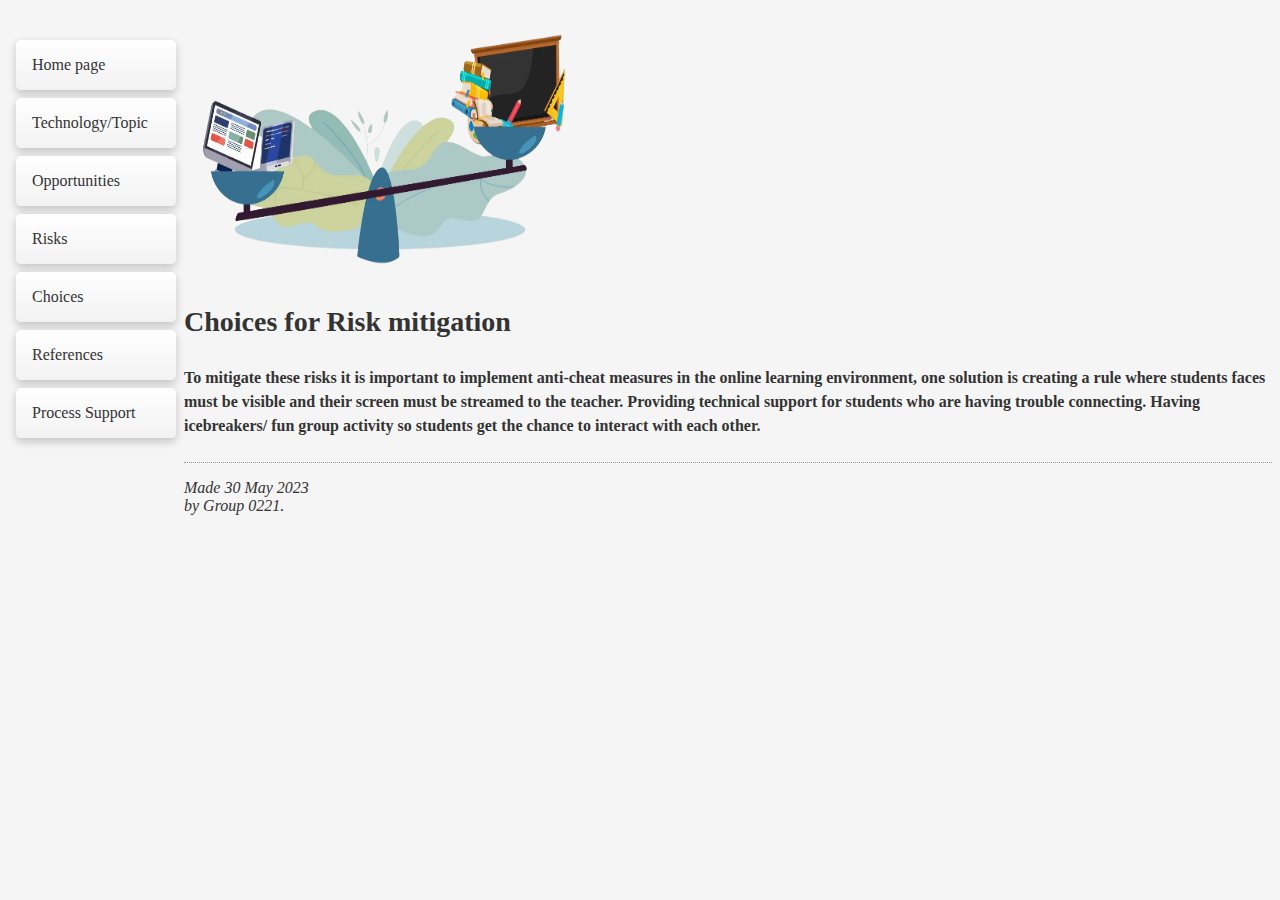
<file: misc/choices.html>
<!DOCTYPE html PUBLIC "-//W3C//DTD HTML 4.01//EN">
<html>
<head>
  <title>choices</title>
  	<link rel="stylesheet" href="../styles/mystyles.css">
  </head>

<body>
<img src="../images/image-removebg.png" width = "400" height = "275" alt="Online learning"
<!-- Site navigation menu -->

<ul class="navbar">
  <li><a href="../index.html">Home page</a>
  <li><a href="topic.html">Technology/Topic</a>
	<li><a href="opportunities.html">Opportunities</a>
	<li><a href="risks.html">Risks</a>
	<li><a href="choices.html">Choices</a>
	<li><a href="references.html">References</a>
   <li><a href="process.html">Process Support</a>
</ul>

<!-- Main content -->
<h1>Choices for Risk mitigation</h1>


</ul><h4><p>To mitigate these risks it is important to implement anti-cheat measures
in the online learning environment, one solution is creating a rule where
students faces must be visible and their screen must be streamed to the
teacher. Providing technical support for students who are having trouble
connecting. Having icebreakers/ fun group activity so students get the
chance to interact with each other.<p></h4>

<!-- Sign and date the page, it's only polite! -->
<address>Made 30 May 2023<br>
  by Group 0221.</address>
 
 </html>
</file>
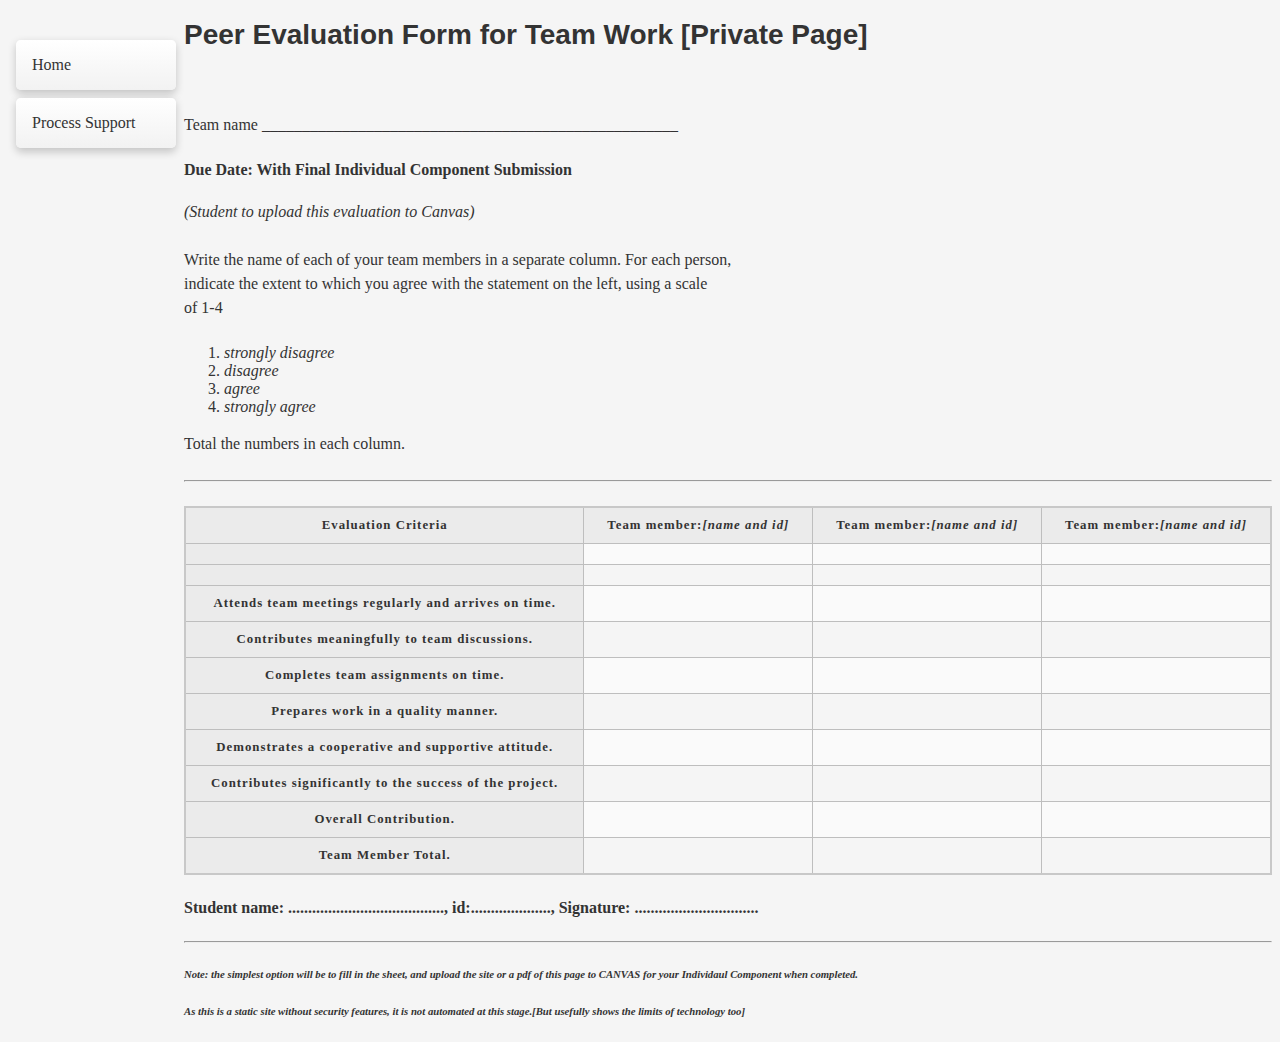
<file: misc/evaluation.html>
<!DOCTYPE html PUBLIC "-//W3C//DTD HTML 4.01//EN">
<html>
<head>
  <title>Peer Evaluation Form</title>
   	<link rel="stylesheet" href="../styles/minimal-table.css" type="text/css">
	<link rel="stylesheet" href="../styles/mystyles.css">
</head>

<body>
<!-- Site navigation menu -->
<ul class="navbar">
  <li><a href="../index.html">Home</a>
  <li><a href="process.html">Process Support</a>
</ul>

<h1>Peer Evaluation Form for Team Work [Private Page]</h1><br>
<p>Team name ____________________________________________________</p>

<h4>Due Date:  With Final Individual Component Submission </h4><p><em>(Student to upload this evaluation to Canvas)</em></p> 


<p>Write the name of each of your team members in a separate column. For each person,<br>
 indicate the extent to which you agree with the statement on the left, using a scale <br>
 of 1-4 
 <ol start =01>
 <li><em>strongly disagree
 <li>disagree
 <li>agree
 <li>strongly agree</em>
 </ol>
 
<p> Total the numbers in each column.


		
<table>
    <p>
	<body ><th>Evaluation Criteria</th>
    
        
        <th scope="col" class="Team member 1">Team member:<em>[name and id]</em></th> 
	    <th scope="col" class="Team member 1">Team member:<em>[name and id]</em></th> 
        <th scope="col" class="Team member 1">Team member:<em>[name and id]</em></th> 
		
    </tr>
	<hr />
	</p>
	<p align = "left"</p>
		<th scope="row"></th>
		<td></td>
		<td></td>
        <td></td>

   </tr>
	<p align = "left"</p>
		<th scope="row"></th>
		<td></td>
		<td></td>
        <td></td>

   </tr>
		<p align = "left"</p>
		<th scope="row">Attends team meetings regularly and arrives on time.</th>
		<td></td>
		<td></td>
        <td></td>

   </tr>
	<p align = "left"</p>
	<th scope="row">Contributes meaningfully to team discussions.</th>
        <td></td>
		<td></td>
        <td></td>
 
    </tr>
	<th scope="row">Completes team assignments on time.</th>
        <td></td>
		<td></td>
        <td></td>
  
    </tr>
	<th scope="row">Prepares work in a quality manner.</th>
        <td></td>
		<td></td>
        <td></td>
     
    </tr>
	<th scope="row">Demonstrates a cooperative and supportive attitude.</th>
        <td></td>
		<td></td>
        <td></td>
        
    </tr>
	<th scope="row">Contributes significantly to the success of the project.</th>
        <td></td>
		<td></td>
        <td></td>
        
    </tr>
	<th scope="row">Overall Contribution.</th>
        <td></td>
		<td></td>
        <td></td>
        		
   </tr>
   		
   </tr><th scope="row">Team Member Total.</th>
        
		<td></td>
		<td></td>
        <td></td>
        		
   </tr>
</table>

<p><h4>Student name: ......................................., id:...................., Signature: ...............................</p></h4>
<hr/>
<p><h6><em>Note: the simplest option will be to fill in the sheet, and upload the site or a pdf of this page to CANVAS for your Individaul Component when completed.</p></h6></em> 
 <p><h6><em>As this is a static site without security features, it is not automated at this stage.[But usefully shows the limits of technology too]</p></h6></em>
</body>
</html>
</file>
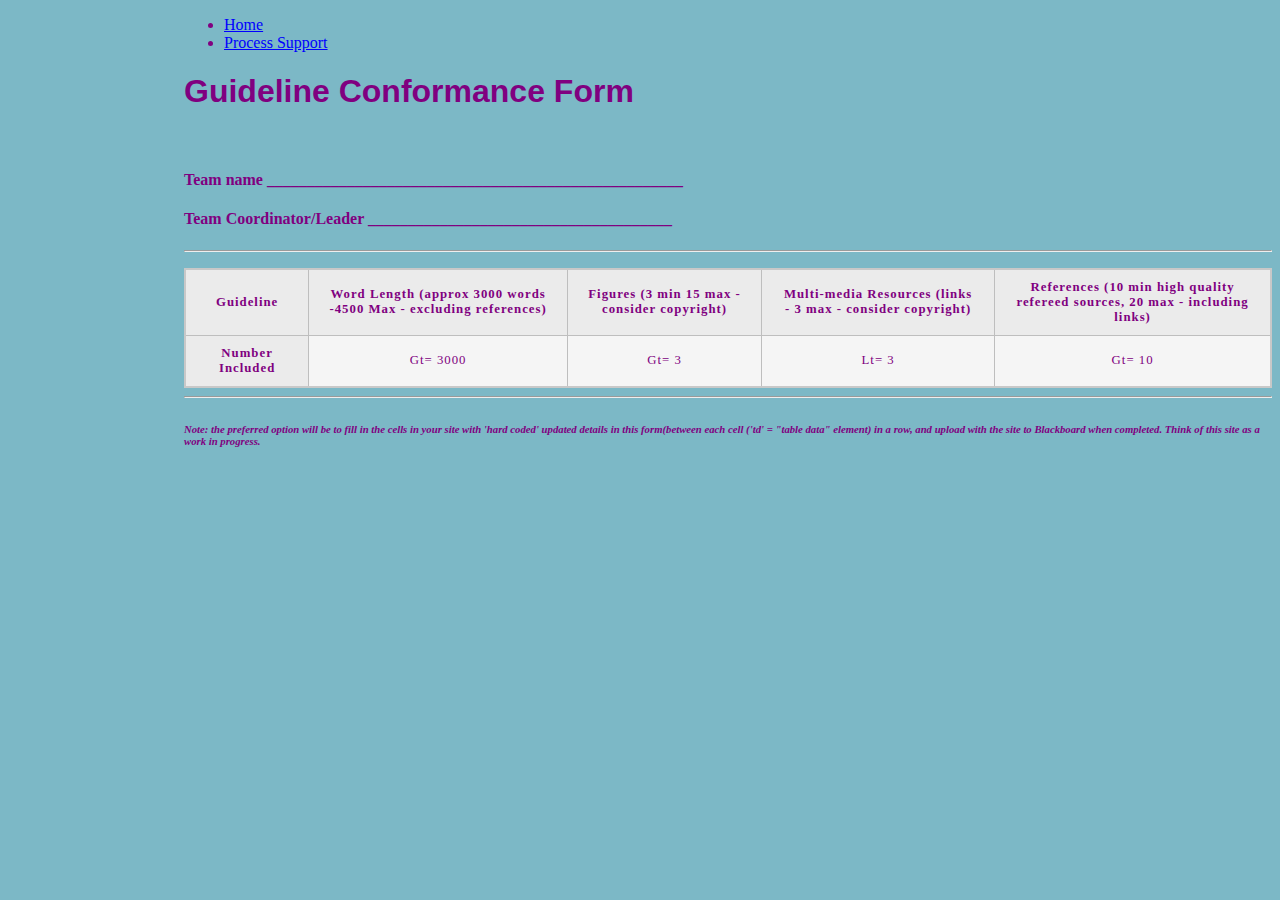
<file: misc/guidelines.html>
<!DOCTYPE html PUBLIC "-//W3C//DTD HTML 4.01//EN">
<html>
<head>
  <title>guidelines</title>
   	<link rel="stylesheet" href="../styles/minimal-table.css" type="text/css">
</head>

<body>
<!-- Site navigation menu -->
<ul class="navbar">
  <li><a href="../index.html">Home</a>
  <li><a href="process.html">Process Support</a>
</ul>




<h1>Guideline Conformance Form</h1><br>


<h4><p>Team name ____________________________________________________</p></h4>

<h4><p>Team Coordinator/Leader ______________________________________</p></h4>
		
<table>
    <p>
	<body ><th>Guideline</th>
    
        
        <th scope="col" class="word length">Word Length (approx 3000 words -4500 Max - excluding references)</th>
	    <th scope="col" class="first name">Figures (3 min 15  max - consider copyright)</th> 
        <th scope="col" class="id">Multi-media  Resources (links - 3 max - consider copyright)</th> 
		<th scope="col" class="email">References (10 min high quality refereed sources, 20 max - including links)</th>
	<tr></tr>
	<hr />
	</p>
	
	<p align = "left"</p>
		<th scope="row">Number Included</th>
		<td> Gt= 3000</td>
		<td> Gt= 3</td>
        <td> Lt= 3</td>
		<td> Gt= 10</td>
   </tr>
	
  
</table>


<hr/

<hr/>
<p><h6><em>Note: the preferred option will be to fill in the cells in your site with 'hard coded' updated details in this form(between each cell ('td' = "table data" element) in a row, and upload with the site to Blackboard when completed.  Think of this site as a work in progress.</p></h6></em> 

</body>
</html>
</file>
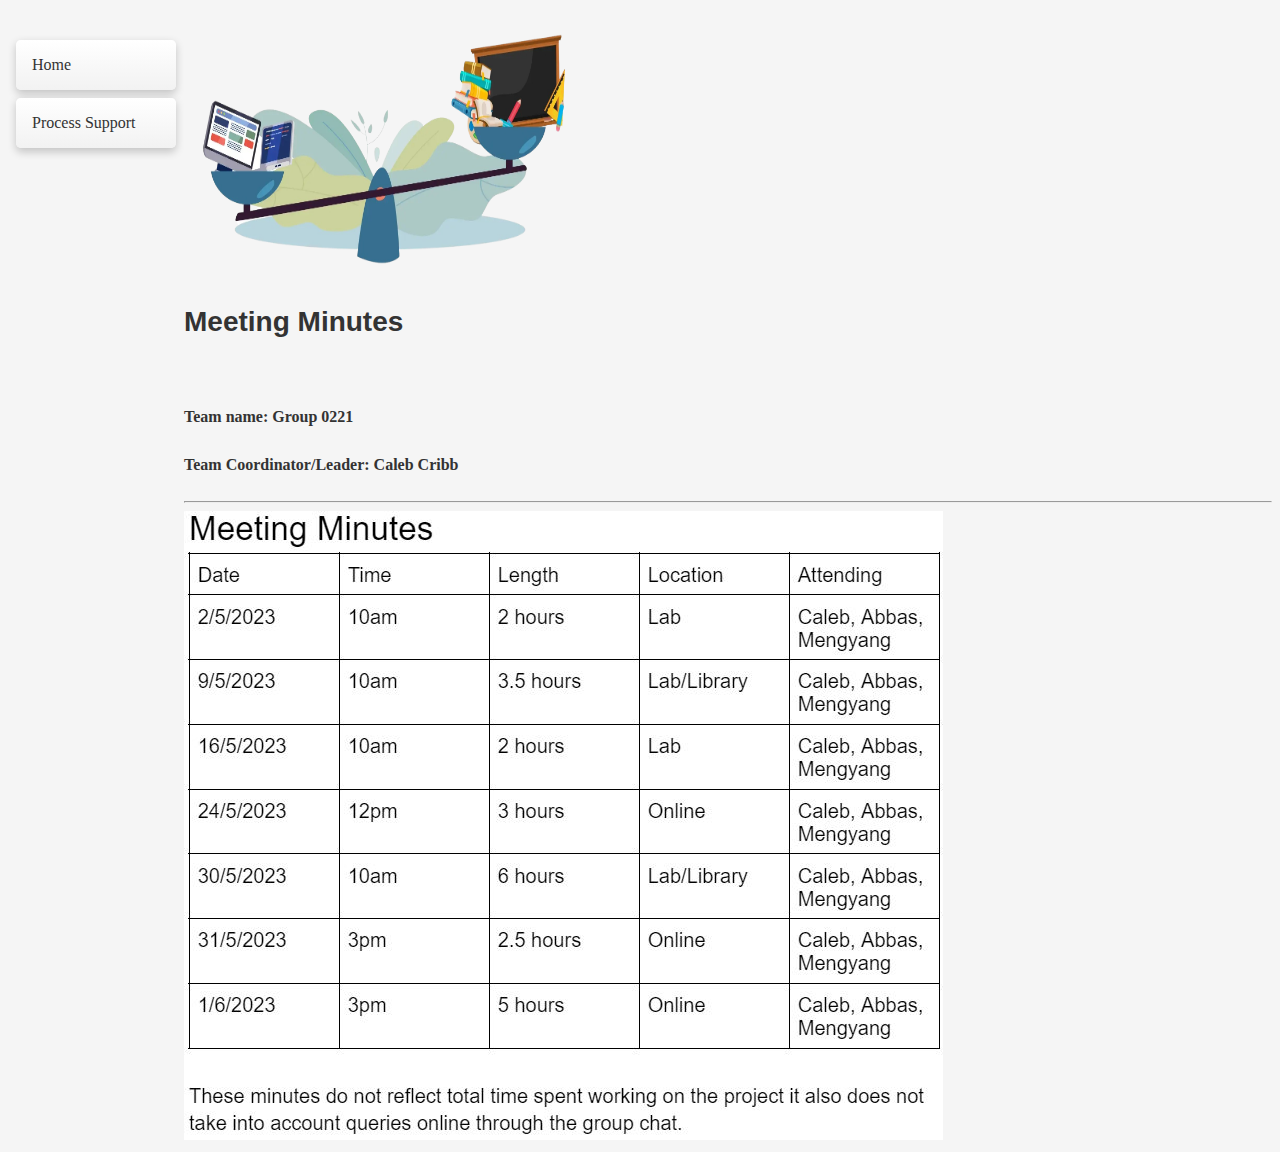
<file: misc/meetings.html>
<!DOCTYPE html PUBLIC "-//W3C//DTD HTML 4.01//EN">
<html>
<head>
  <title>guidelines</title>
   	<link rel="stylesheet" href="../styles/minimal-table.css" type="text/css">
	<link rel="stylesheet" href="../styles/mystyles.css">
</head>

<body>
<img src="../images/image-removebg.png" width = "400" height = "275" alt="Online learning"
<!-- Site navigation menu -->
<ul class="navbar">
	<li><a href="../index.html">Home</a>
	<li><a href="process.html">Process Support</a>
	</ul>




<h1>Meeting Minutes</h1><br>


<h4><p>Team name: Group 0221</p></h4>

<h4><p>Team Coordinator/Leader: Caleb Cribb</p></h4>
		

  <a href="https://github.com/Syed-Abbas-Ali03/Syed-Abbas-Ali03.github.io/blob/main/images/Meeting%20minutes.JPG" Meeting Minutes Repository Alternative Link</a>      

  

<hr/>

 <img src="../images/Meeting minutes.JPG" alt="Meeting minutes"
</body>
</html>
</file>
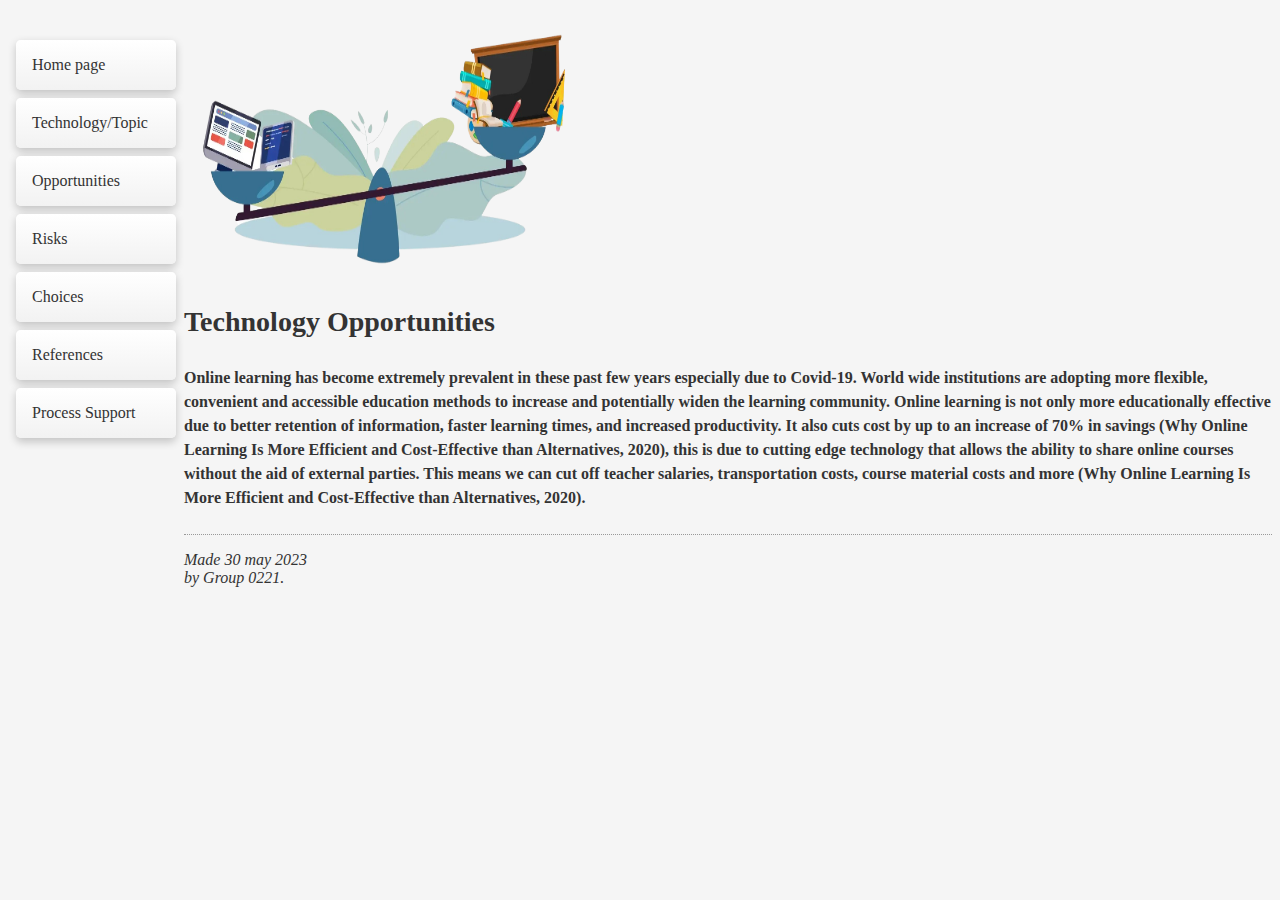
<file: misc/opportunities.html>
<!DOCTYPE html PUBLIC "-//W3C//DTD HTML 4.01//EN">
<html>
<head>
  <title>opportunities</title>
  	<link rel="stylesheet" href="../styles/mystyles.css">
  </head>

<body>
<img src="../images/image-removebg.png" width = "400" height = "275" alt="Online learning"
<!-- Site navigation menu -->

<ul class="navbar">
  <li><a href="../index.html">Home page</a>
  <li><a href="topic.html">Technology/Topic</a>
	<li><a href="opportunities.html">Opportunities</a>
	<li><a href="risks.html">Risks</a>
	<li><a href="choices.html">Choices</a>
	<li><a href="references.html">References</a>
   <li><a href="process.html">Process Support</a>
</ul>

<!-- Main content -->
<h1>Technology Opportunities</h1>
</ul><h4><p>Online learning has become extremely prevalent in these past few years especially due to Covid-19. World wide institutions are adopting more flexible, convenient and accessible education methods to increase and potentially widen the learning community. Online learning is not only more educationally effective due to better retention of information, faster learning times, and increased productivity. It also cuts cost by up to an increase of 70% in savings (Why Online Learning Is More Efficient and Cost-Effective than Alternatives, 2020),  this is due to cutting edge technology that allows the ability to share online courses without the aid of external parties. This means we can cut off teacher salaries, transportation costs, course material costs and more (Why Online Learning Is More Efficient and Cost-Effective than Alternatives, 2020).<p></h4>

<!-- Sign and date the page, it's only polite! -->
<address>Made 30 may 2023<br>
  by Group 0221.</address>
 

 </html>
</file>
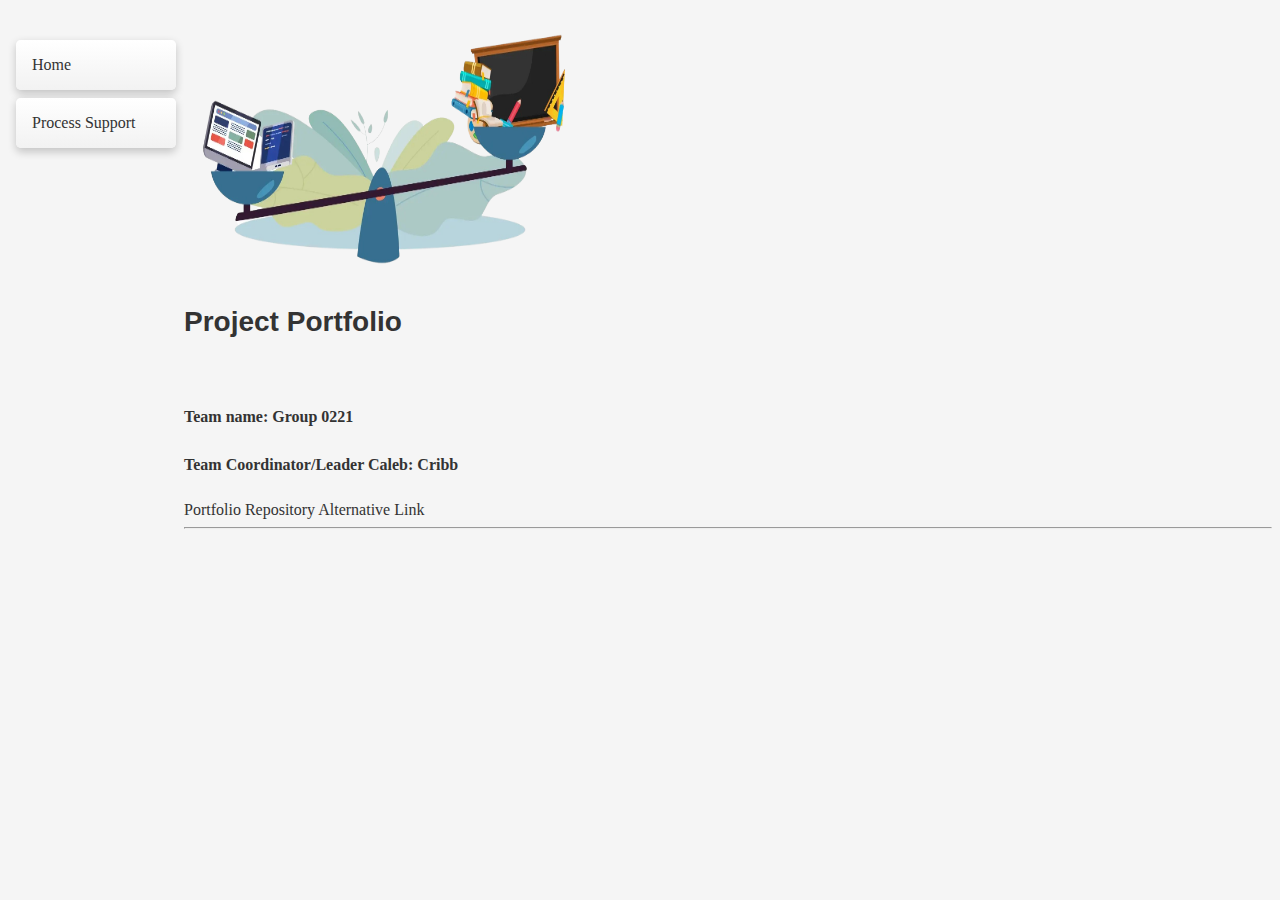
<file: misc/portfolio.html>
<!DOCTYPE html PUBLIC "-//W3C//DTD HTML 4.01//EN">
<html>
<head>
  <title>portfolio</title>
   	<link rel="stylesheet" href="../styles/minimal-table.css" type="text/css">
	<link rel="stylesheet" href="../styles/mystyles.css">
</head>

<body>
<img src="../images/image-removebg.png" width = "400" height = "275" alt="Online learning"
<!-- Site navigation menu -->
<ul class="navbar">
	<li><a href="../index.html">Home</a>
	<li><a href="process.html">Process Support</a>
	</ul>




<h1>Project Portfolio</h1><br>


<h4><p>Team name: Group 0221</p></h4>

<h4><p>Team Coordinator/Leader Caleb: Cribb</p></h4>
		

  <a href="https://github.com/Syed-Abbas-Ali03/Syed-Abbas-Ali03.github.io">Portfolio Repository Alternative Link</a>      

  

<hr/>
</body>
</html>
</file>
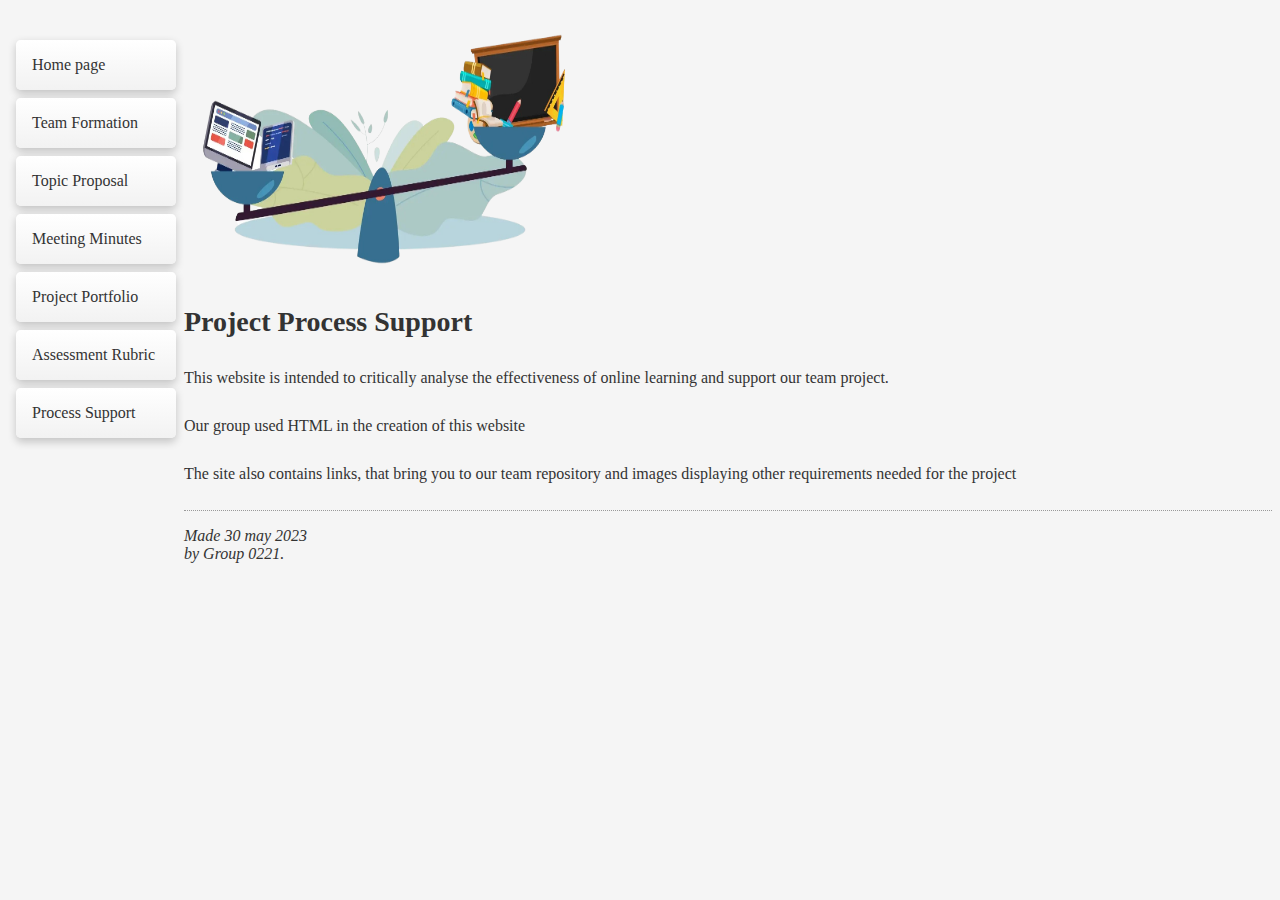
<file: misc/process.html>
<!DOCTYPE html PUBLIC "-//W3C//DTD HTML 4.01//EN">
<html>
<head>
  <title>process support</title>
  	<link rel="stylesheet" href="../styles/mystyles.css">
  </head>

<body>
<img src="../images/image-removebg.png" width = "400" height = "275" alt="Online learning"
<!-- Site navigation menu -->

<!-- Main content -->
<h1>Project Process Support</h1>


<ul class="navbar">
  <li><a href="../index.html">Home page</a>
  <li><a href="team-formation.html">Team Formation</a>
   <li><a href="proposal.html">Topic Proposal</a>
	<li><a href="meetings.html">Meeting Minutes</a>
	<li><a href="portfolio.html">Project Portfolio</a>
		<li><a href="rubric.html">Assessment Rubric</a>
   <li><a href="process.html">Process Support</a>
   
</ul><p>This website is intended to critically analyse the effectiveness of online learning and support our team project.</p>
<p>Our group used HTML in the creation of this website</p>
<p>The site also contains links, that bring you to our team repository and images displaying other requirements needed for the project</p>



<!-- Sign and date the page, it's only polite! -->
<address>Made 30 may 2023<br>
  by Group 0221.</address>
 
  
</body>
</html>
</file>
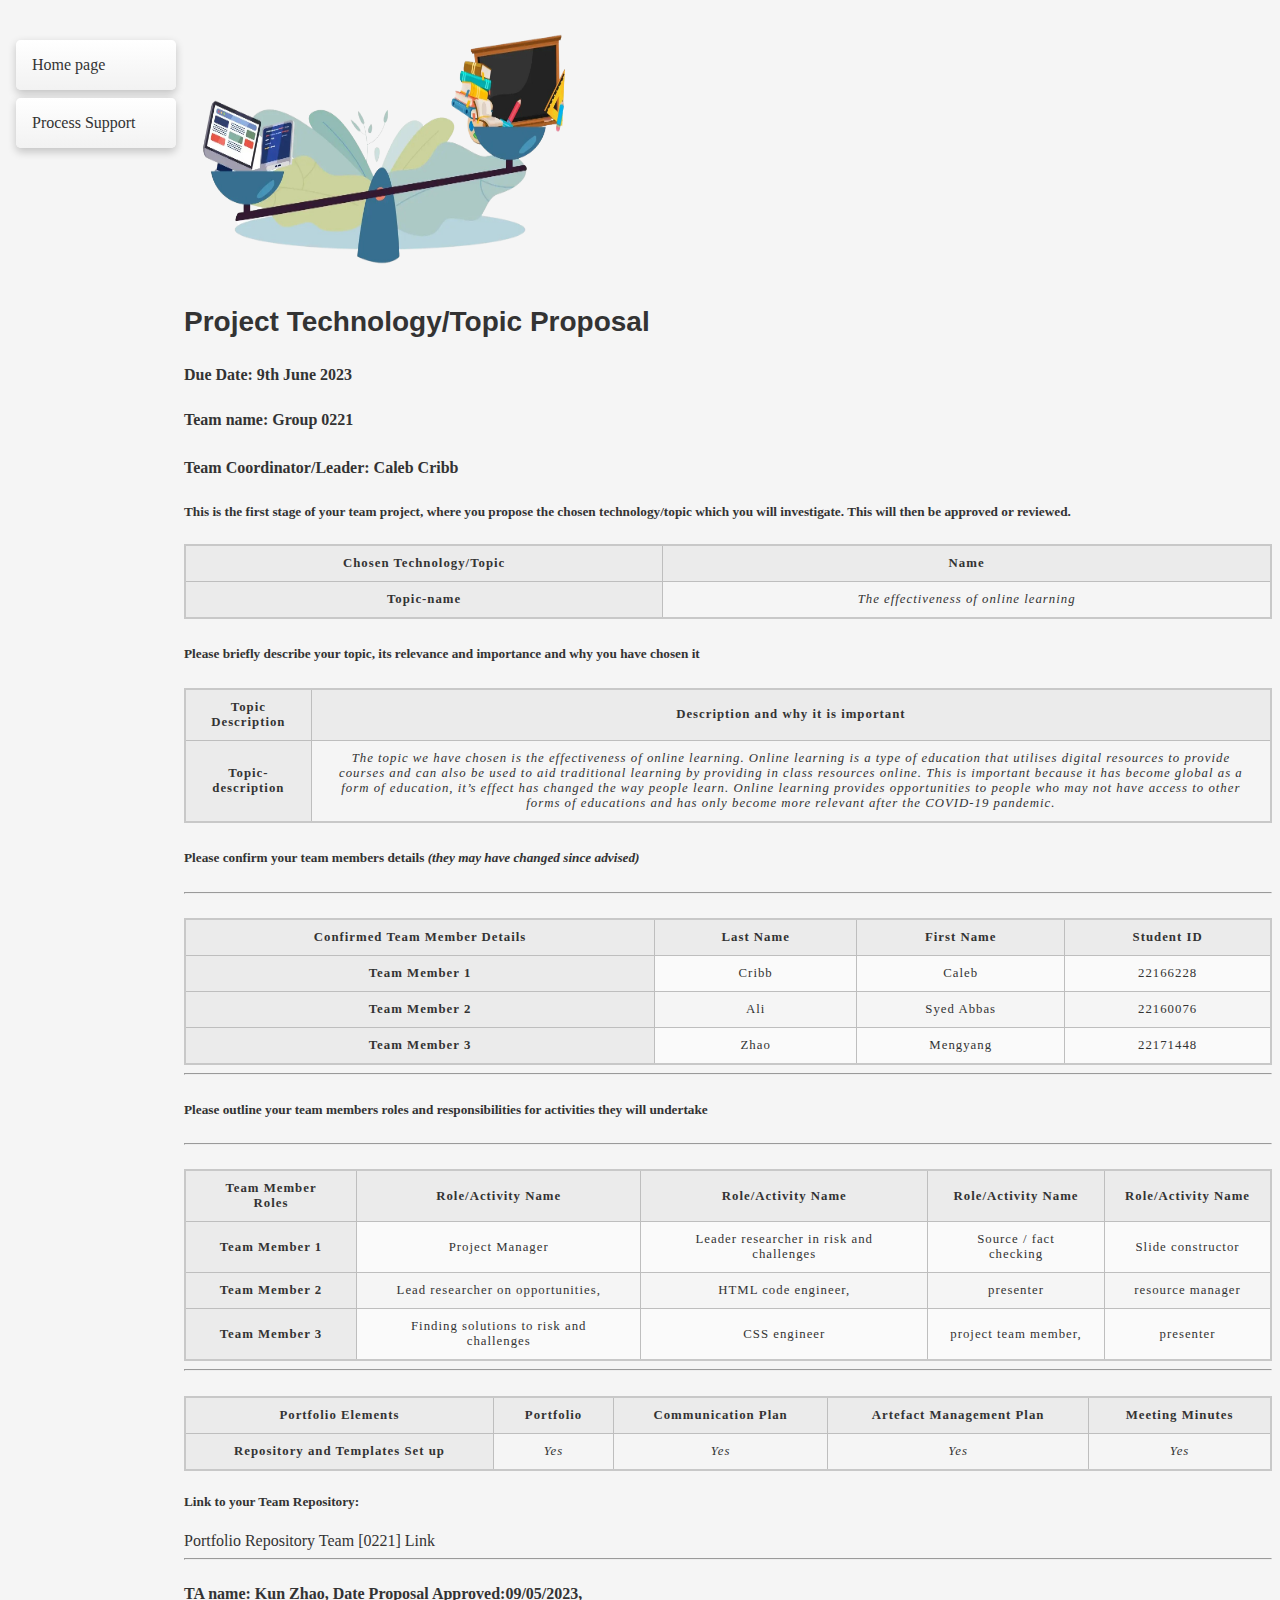
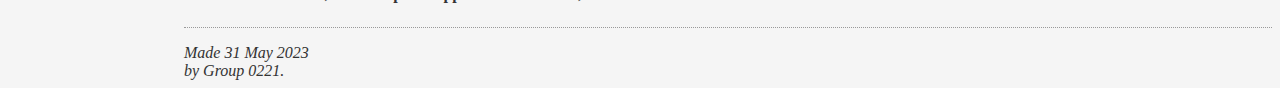
<file: misc/proposal.html>
<!DOCTYPE html PUBLIC "-//W3C//DTD HTML 4.01//EN">
<html>
<head>
  <title>"proposal" </title>
  	<link rel="stylesheet" href="../styles/minimal-table.css">
	<link rel="stylesheet" href="../styles/mystyles.css">
  </head>


<body>
<img <img src="../images/image-removebg.png" width = "400" height = "275" alt="Online learning"
<!-- Site navigation menu -->

<ul class="navbar">
  <li><a href="../index.html">Home page</a>
   <li><a href="process.html">Process Support</a>
   
</ul>

<!-- Main content -->
<h1>Project Technology/Topic Proposal</h1>

<h4>Due Date:  9th June 2023 </h4><p><em></em></p> 

<h4><p>Team name: Group 0221</p></h4>


<h4><p>Team Coordinator/Leader: Caleb Cribb</p></h4>

<p><h5>This is the first stage of your team project, where you propose the chosen technology/topic which you will investigate.  This will then be approved or reviewed.</h5></p>


		
<table>
    <p>
	<body ><th>Chosen Technology/Topic</th>
    
        
        <th scope="col" class="topic">Name</th>
		
		<tr></tr>
<p align = "left"</p>
		<tr>
		<th scope="row">Topic-name</th>
		<td> <em>The effectiveness of online learning</em></td>
	
   </tr>	
	</hr>
	</p>
		</body>
  
</table>

<p><h6><em></p></h6></em> 

<h5><p>Please briefly describe your topic, its relevance and importance and why you have chosen it</h5></p> 

<table>
    <p>
	<body ><th>Topic Description</th>
    
        
        <th scope="col" class="descr">Description and why it is important</th>
		
		<tr></tr>
<p align = "left"</p>
		<tr>
		<th scope="row">Topic-description</th>
		<td> <em>The topic we have chosen is the effectiveness of online learning. Online learning is a type of education that utilises digital resources to provide courses and can also be used to aid traditional learning by providing in class resources online. This is important because it has become global as a form of education, it’s effect has changed the way people learn. Online learning provides opportunities to people who may not have access to other forms of educations and has only become more relevant after the COVID-19 pandemic. </em></td>
	
   </tr>	
	</hr>
	</p>
	
	</body>
  
</table>

<p><h6><em></p></h6></em> 
<h5><p>Please confirm your team members details <em>(they may have changed since advised)</em></h5>



<table>
    <p>
	<body ><th>Confirmed Team Member Details</th>
    
        
        <th scope="col" class="last name">Last Name</th> 
	    <th scope="col" class="first name">First Name</th> 
        <th scope="col" class="id">Student ID</th> 
    </tr>
	<hr />
	</p>
	
	<p align = "left"</p>
		<th scope="row">Team Member 1</th>
		<td>Cribb</td>
		<td>Caleb</td>
        <td>22166228</td>
		
   </tr>
	<p align = "left"</p>
	<th scope="row">Team Member 2</th>
        <td>Ali</td>
		<td>Syed Abbas</td>
        <td>22160076</td>
		 
    </tr>
	<th scope="row">Team Member 3</th>
       <td>Zhao</td>
		<td>Mengyang</td>
        <td>22171448</td>
		  
    </tr>
	
  
</table>
<hr/>
<p><h6><em></p></h6></em> 
<h5><p>Please outline your team members roles and responsibilities for activities they will undertake <em></em></h5>


<table>
    <p>
	<body ><th>Team Member Roles</th>
    
        
        <th scope="col" class="role1">Role/Activity Name</th> 
	    <th scope="col" class="role2">Role/Activity Name</th> 
        <th scope="col" class="role3">Role/Activity Name</th> 
		<th scope="col" class="role4">Role/Activity Name</th> 
    </tr>
	<hr />
	</p>
	
	<p align = "left"</p>
		<th scope="row">Team Member 1</th>
		<td>Project Manager</td>
		<td>Leader researcher in risk and challenges</td>
        <td>Source / fact checking</td>
		<td>Slide constructor</td>
   </tr>
	<p align = "left"</p>
	<th scope="row">Team Member 2</th>
        <td>Lead researcher on opportunities,</td>
		<td>HTML code engineer,</td>
        <td>presenter</td>
		<td>resource manager</td>
 
    </tr>
	<th scope="row">Team Member 3</th>
        <td>Finding solutions to risk and challenges</td>
		<td>CSS engineer</td>
        <td>project team member,</td>
		<td>presenter</td>
  
    </tr>
	
  
</table>
<hr/>
<p><h6><em></p></h6></em> 

<table>
    <p>
	<body ><th>Portfolio Elements</th>
    
        
        <th scope="col" class="topic">Portfolio</th>
		<th scope="col"class="comms">Communication Plan</th>
		<th scope="col"class="comms">Artefact Management Plan</th>
		<th scope="col" class="topic">Meeting Minutes</th>
		 <tr></tr>
<p align = "left"</p>
		<tr>
		<th scope="row">Repository and Templates Set up</th>
		<td> <em>Yes</em></td>
		<td> <em>Yes</em></td>
		<td> <em>Yes</em></td>	
		<td> <em>Yes</em></td>		
   </tr>	
	</hr>
	</p>
		</body>
  
</table>

<h5>Link to your Team Repository: </h5>
<a href="https://github.com/Syed-Abbas-Ali03/Syed-Abbas-Ali03.github.io">Portfolio Repository Team [0221] Link</a>      

  <hr/>
<p><h6><em></p></h6></em> 

<p><h4>TA name: Kun Zhao, Date Proposal Approved:09/05/2023, </p></h4>

<!-- Sign and date the page, it's only polite! -->
<address>Made 31 May 2023<br>
  by Group 0221.</address>
 

  
</body>
</html>
</file>
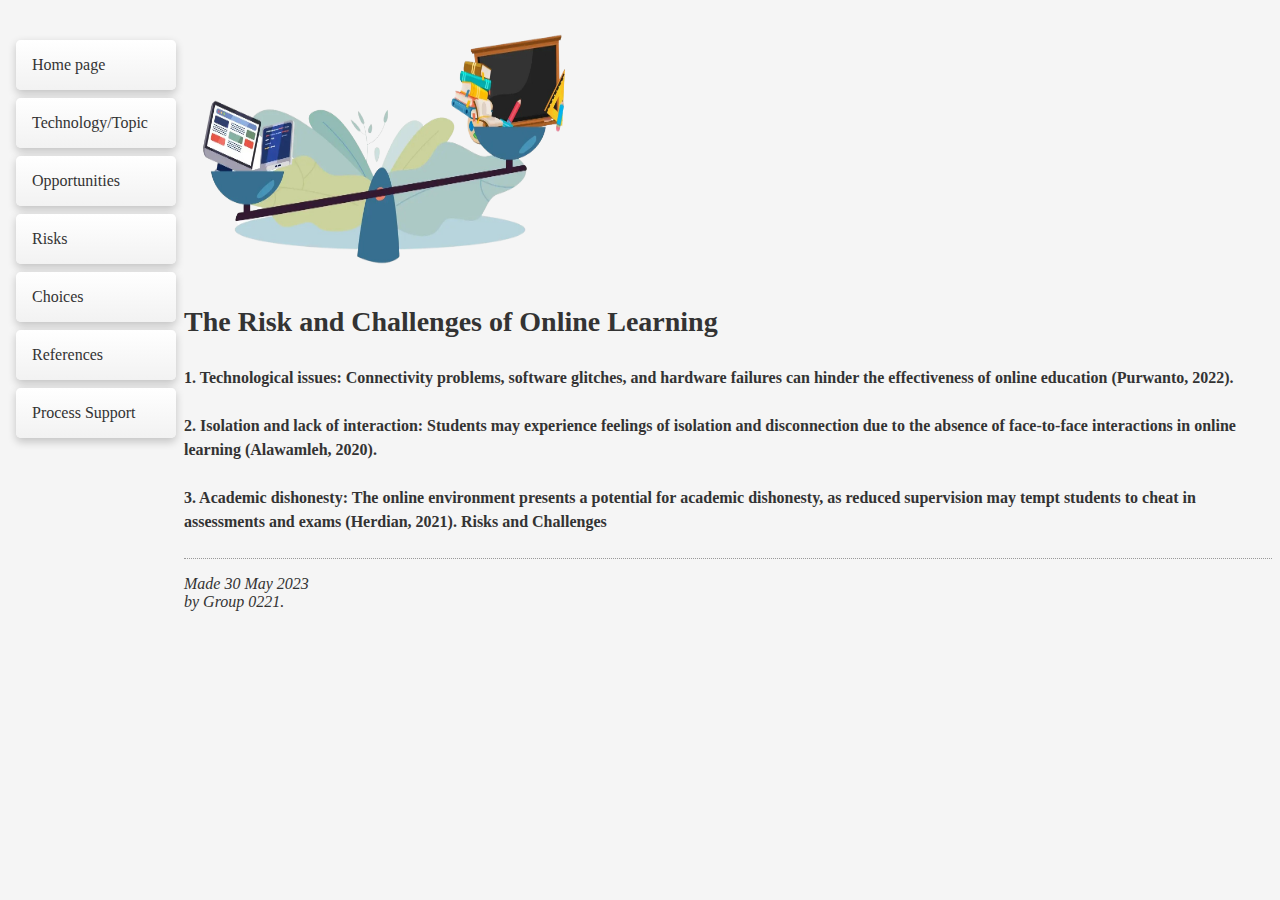
<file: misc/risks.html>
<!DOCTYPE html PUBLIC "-//W3C//DTD HTML 4.01//EN">
<html>
<head>
  <title>risks</title>
  	<link rel="stylesheet" href="../styles/mystyles.css">
  </head>

<body>
<img src="../images/image-removebg.png" width = "400" height = "275" alt="Online learning"
<!-- Site navigation menu -->

<ul class="navbar">
  <li><a href="../index.html">Home page</a>
  <li><a href="topic.html">Technology/Topic</a>
	<li><a href="opportunities.html">Opportunities</a>
	<li><a href="risks.html">Risks</a>
	<li><a href="choices.html">Choices</a>
	<li><a href="references.html">References</a>
   <li><a href="process.html">Process Support</a>
</ul>

<!-- Main content -->
<h1>The Risk and Challenges of Online Learning</h1>

</ul><h4><p>1. Technological issues: Connectivity problems, software
glitches, and hardware failures can hinder the effectiveness
of online education (Purwanto, 2022).<br><br>
2. Isolation and lack of interaction: Students may experience
feelings of isolation and disconnection due to the absence of
face-to-face interactions in online learning (Alawamleh,
2020).<br><br>
3. Academic dishonesty: The online environment presents a
potential for academic dishonesty, as reduced supervision
may tempt students to cheat in assessments and exams
(Herdian, 2021).
Risks and Challenges</p></h4>
<!-- Sign and date the page, it's only polite! -->
<address>Made 30 May 2023<br>
  by Group 0221.</address>
 

 </html>
</file>
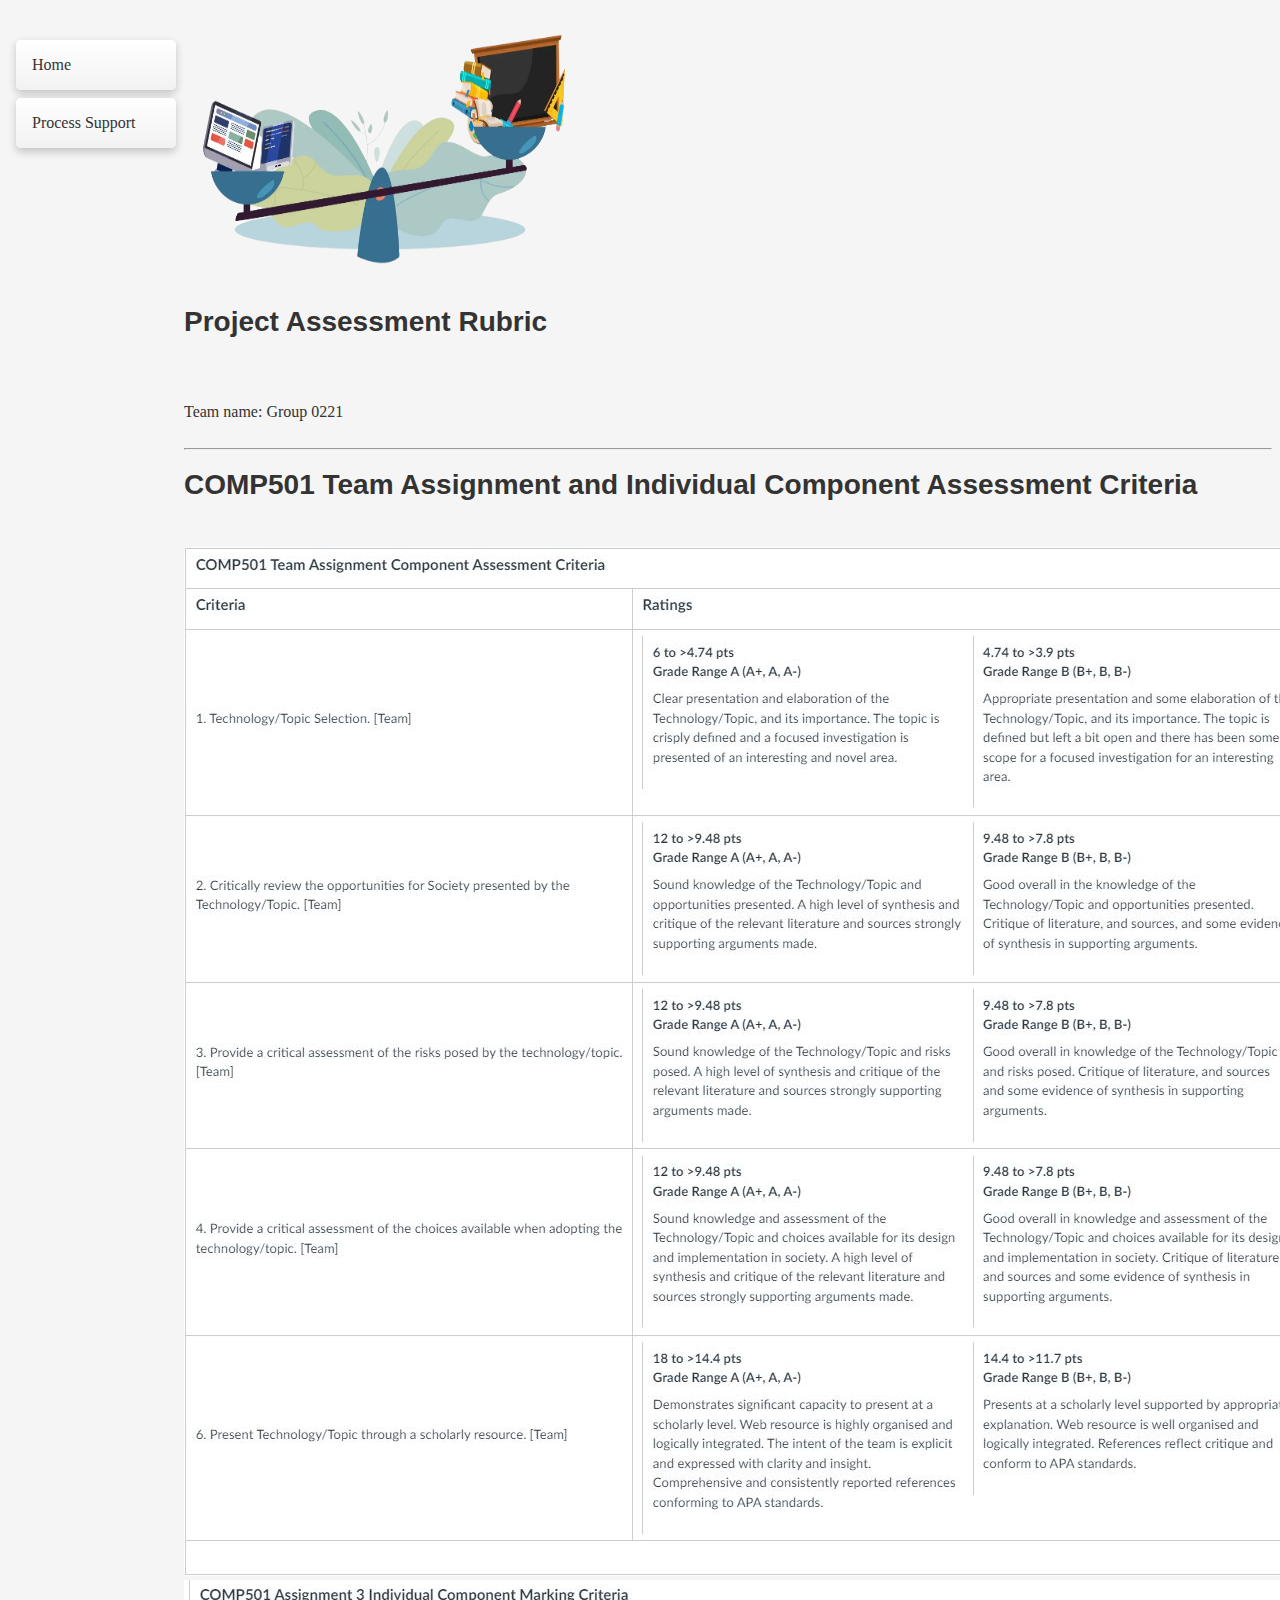
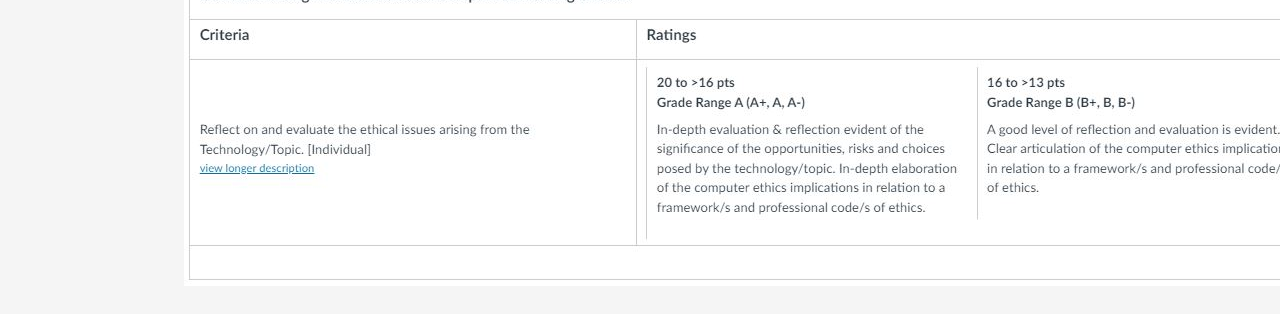
<file: misc/rubric.html>
<!DOCTYPE html PUBLIC "-//W3C//DTD HTML 4.01//EN">
<html>
<head>
  <title>Rubric</title>
   	<link rel="stylesheet" href="../styles/minimal-table.css" type="text/css">
	<link rel="stylesheet" href="../styles/mystyles.css">
</head>

<body>
<img src="../images/image-removebg.png" width = "400" height = "275" alt="Online learning"
<!-- Site navigation menu -->
<ul class="navbar">
  <li><a href="../index.html">Home</a>
  <li><a href="process.html">Process Support</a>
</ul>

<h1>Project Assessment Rubric</h1><br>
<p>Team name: Group 0221</p>

<p><h4></p></h4>
<hr/>


<h1>COMP501 Team Assignment and Individual Component Assessment Criteria</a></h1><br>
 <img src="../images/Rubric.JPG" alt="Rubric"<br>
  <img src="../images/Rubric2.JPG" alt="Rubric2"
<p>
 
</p>
</body>
</html>
</file>
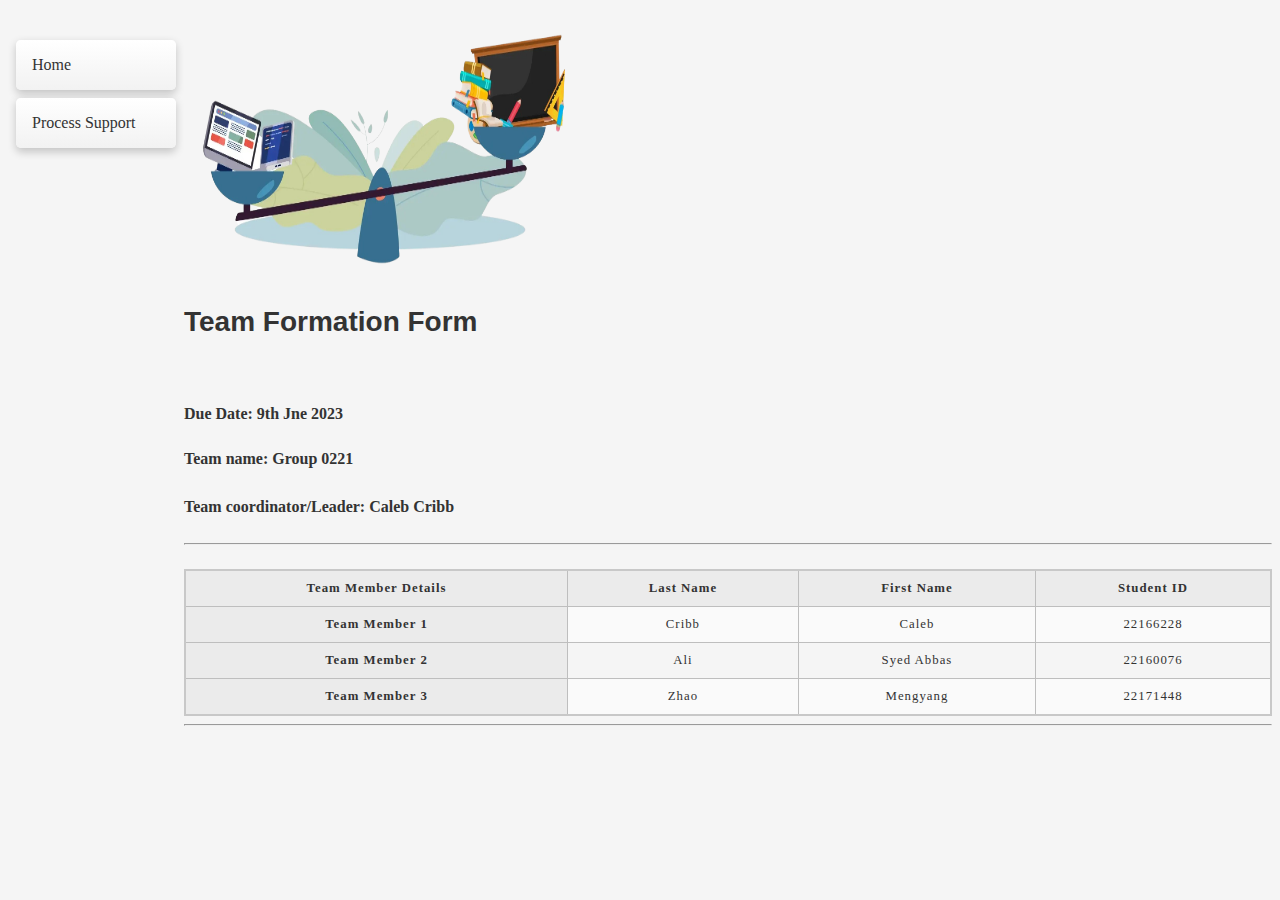
<file: misc/team-formation.html>
<!DOCTYPE html PUBLIC "-//W3C//DTD HTML 4.01//EN">
<html>
<head>
  <title>Peer Evaluation Form</title>
   	<link rel="stylesheet" href="../styles/minimal-table.css" type="text/css">
	<link rel="stylesheet" href="../styles/mystyles.css">
</head>

<body>
<img src="../images/image-removebg.png" width = "400" height = "275" alt="Online learning"
<!-- Site navigation menu -->
<ul class="navbar">
  <li><a href="../index.html">Home</a>
  <li><a href="process.html">Process Support</a>
</ul>




<h1>Team Formation Form</h1><br>

<h4>Due Date:  9th Jne 2023  </h4><p><em></em></p> 

<h4><p>Team name: Group 0221</p></h4>

<h4><p>Team coordinator/Leader: Caleb Cribb</p></h4>
		
<table>
    <p>
	<body ><th>Team Member Details</th>
    
        
        <th scope="col" class="last name">Last Name</th> 
	    <th scope="col" class="first name">First Name</th> 
        <th scope="col" class="id">Student ID</th> 
		
    </tr>
	<hr />
	</p>
	
	<p align = "left"</p>
		<th scope="row">Team Member 1</th>
		<td>Cribb</td>
		<td>Caleb</td>
        <td>22166228</td>
		
   </tr>
	<p align = "left"</p>
	<th scope="row">Team Member 2</th>
        <td>Ali</td>
		<td>Syed Abbas</td>
        <td>22160076</td>
		
 
    </tr>
	<th scope="row">Team Member 3</th>
        <td>Zhao</td>
		<td>Mengyang</td>
        <td>22171448</td>
		
  
    </tr>
	
  
</table>


<hr/>
<p><h6><em></p></h6></em> 

</body>
</html>
</file>
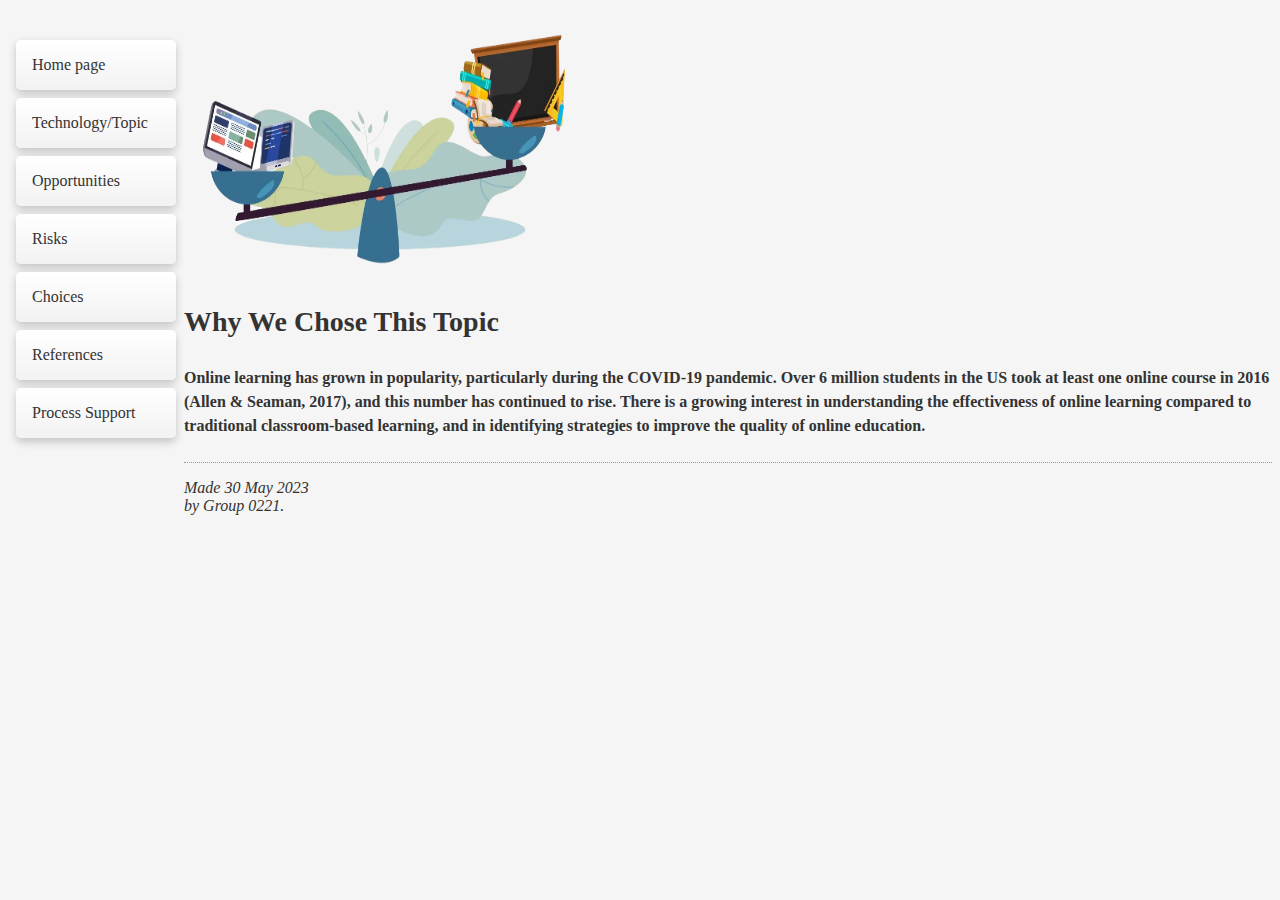
<file: misc/topic.html>
<!DOCTYPE html PUBLIC "-//W3C//DTD HTML 4.01//EN">
<html>
<head>
  <title>Topic</title>
  	<link rel="stylesheet" href="../styles/mystyles.css">
  </head>

<body>
<img src="../images/image-removebg.png" width = "400" height = "275" alt="Online learning"
<!-- Site navigation menu -->

<ul class="navbar">
  <li><a href="../index.html">Home page</a>
  <li><a href="topic.html">Technology/Topic</a>
	<li><a href="opportunities.html">Opportunities</a>
	<li><a href="risks.html">Risks</a>
	<li><a href="choices.html">Choices</a>
	<li><a href="references.html">References</a>
   <li><a href="process.html">Process Support</a>
</ul>

<!-- Main content -->
<h1>Why We Chose This Topic</h1>
</ul><h4><p>Online learning has grown in popularity, particularly during the COVID-19 pandemic. Over 6 million students in the US took at least one online course in 2016 (Allen & Seaman, 2017), and this number has continued to rise. There is a growing interest in understanding the effectiveness of online learning compared  to traditional classroom-based learning, and in identifying strategies to improve the quality of online education.</p></h4>




<!-- Sign and date the page, it's only polite! -->
<address>Made 30 May 2023<br>
  by Group 0221.</address>
 

 
</body>
</html>
</file>
<file: styles/mystyles.css>
body {
  padding-left: 11em;
  font-family: Georgia, "Times New Roman", Times, serif;
  color: #333;
  background-color: #f5f5f5;
}

ul.navbar {
  list-style-type: none;
  padding: 0;
  margin: 0;
  position: absolute;
  top: 2em;
  left: 1em;
  width: 10em;
}

/* Style for each navigation item */
ul.navbar li {
  background: linear-gradient(180deg, #ffffff 0%, #f2f2f2 100%);
  margin: 0.5em 0;
  padding: 0.5em;
  border-radius: 0.3em;
  box-shadow: 0 0.2em 0.5em rgba(0, 0, 0, 0.2);
  transition: background-color 0.3s ease;
}

/* Style for the navigation links */
ul.navbar a {
  text-decoration: none;
  color: #333;
  font-size: 16px;
  display: block;
  padding: 0.5em;
}

/* Change the color of the navigation link on hover */
ul.navbar a:hover {
  background-color: #e6e6e6;
}

/* Add an active class to highlight the current page */
ul.navbar .active {
  background-color: #4CAF50;
  color: white;
}

a:link,
a:visited {
  color: #333;
  text-decoration: none;
}

address {
  margin-top: 1em;
  padding-top: 1em;
  border-top: 1px dotted #999;
}

.container {
  max-width: 800px;
  margin: 2em auto;
  background-color: white;
  box-shadow: 0 0.2em 0.5em rgba(0, 0, 0, 0.2);
  padding: 2em;
}

h1 {
  font-size: 28px;
  margin-bottom: 1em;
}

p {
  line-height: 1.5;
  margin-bottom: 1.5em;
}

.button {
  display: inline-block;
  background-color: #4CAF50;
  color: white;
  padding: 0.5em 1em;
  border-radius: 0.3em;
  text-decoration: none;
  transition: background-color 0.3s ease;
}

.button:hover {
  background-color: #45a049;
}
</file>
<file: styles/minimal-table.css>
body {
  font-family: sans-serif;
  padding-left: 11em;
  font-family: Georgia, "Times New Roman", Times, serif;
  color: purple;
  background-color: #7CB8C6;
}

h1 {
  font-family: Helvetica, Geneva, Arial, SunSans-Regular, sans-serif;
}

a:link {
  color: blue;
}

a:visited {
  color: purple;
}

address {
  margin-top: 1em;
  padding-top: 1em;
  border-top: thin dotted;
}

table {
  border-collapse: collapse;
  border: 2px solid #c8c8c8;
  letter-spacing: 1px;
  font-size: 0.8rem;
  width: 100%;
}

td,
th {
  border: 1px solid #bebebe;
  padding: 10px 20px;
}

th {
  background-color: #ebebeb;
}

td {
  text-align: center;
}

tr:nth-child(even) td {
  background-color: #fafafa;
}

tr:nth-child(odd) td {
  background-color: #f5f5f5;
}

caption {
  padding: 10px;
  font-weight: bold;
  font-size: 1.2rem;
}
</file>
